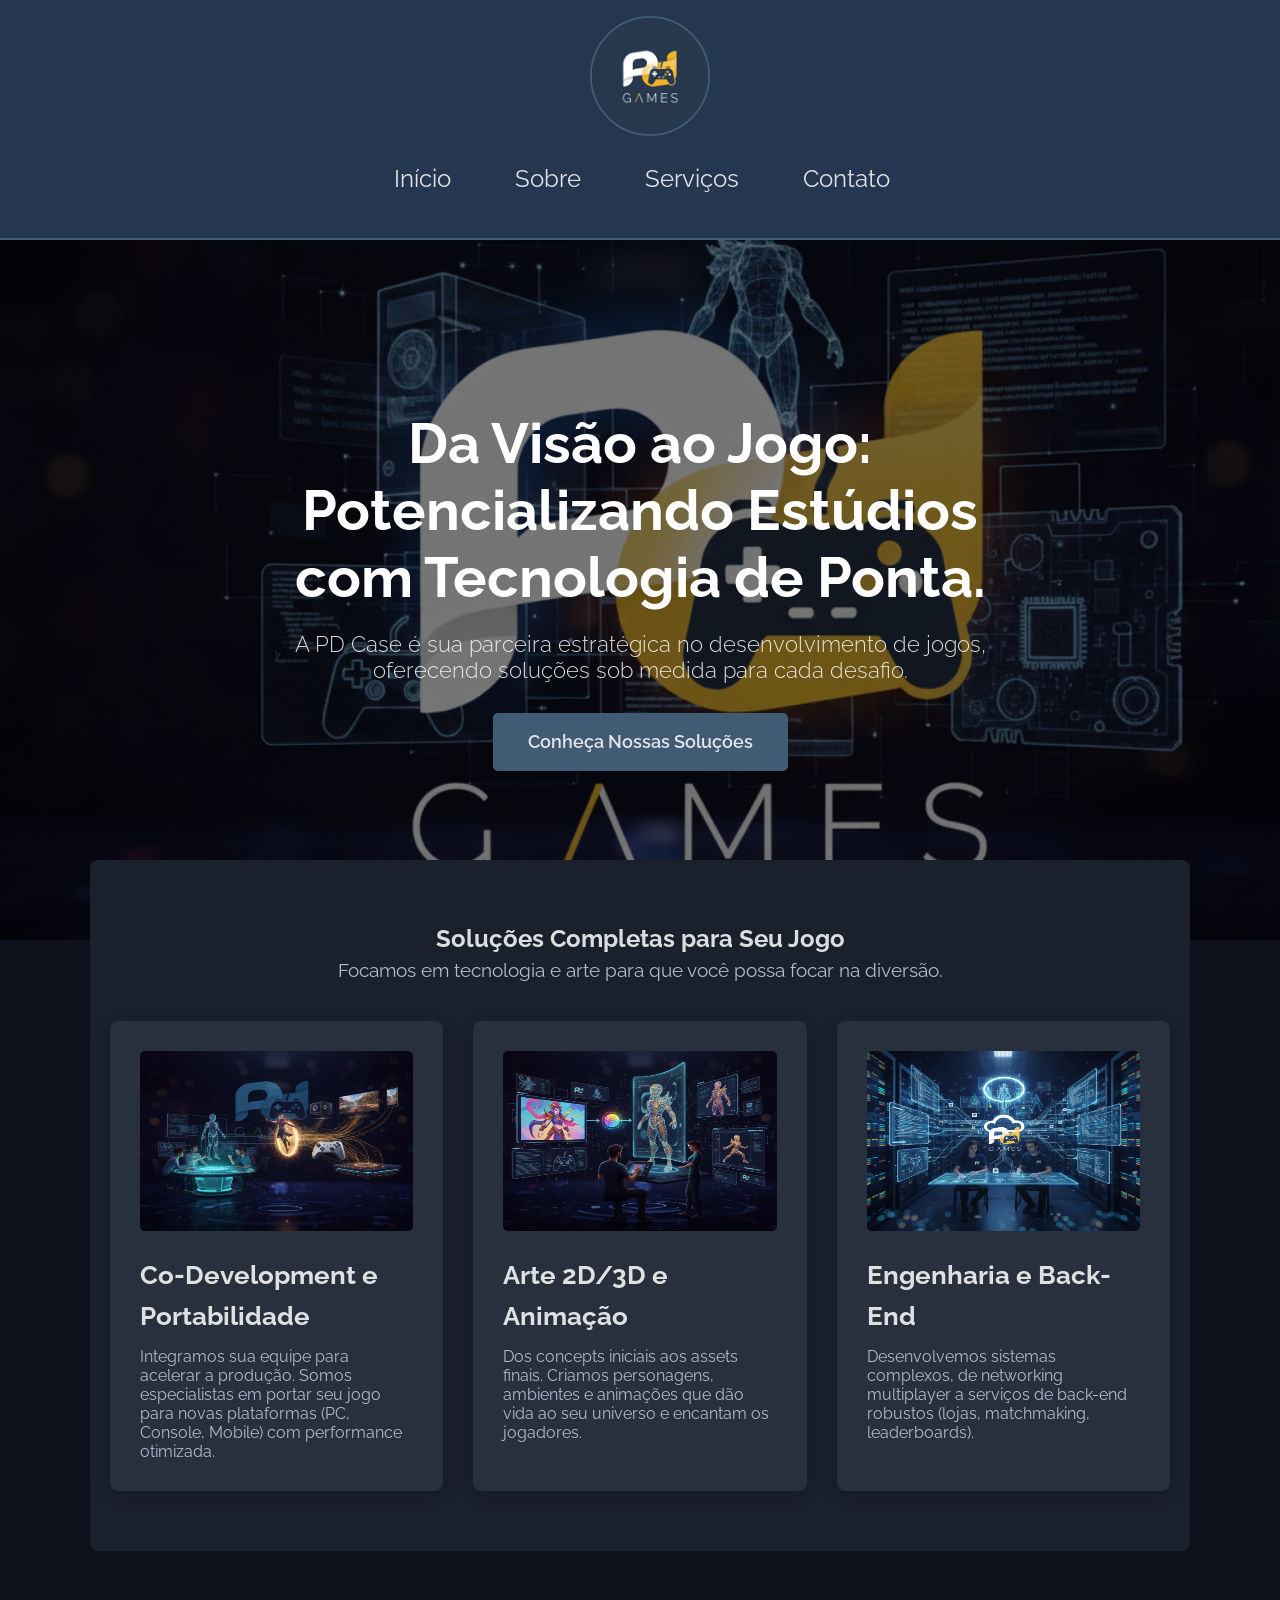
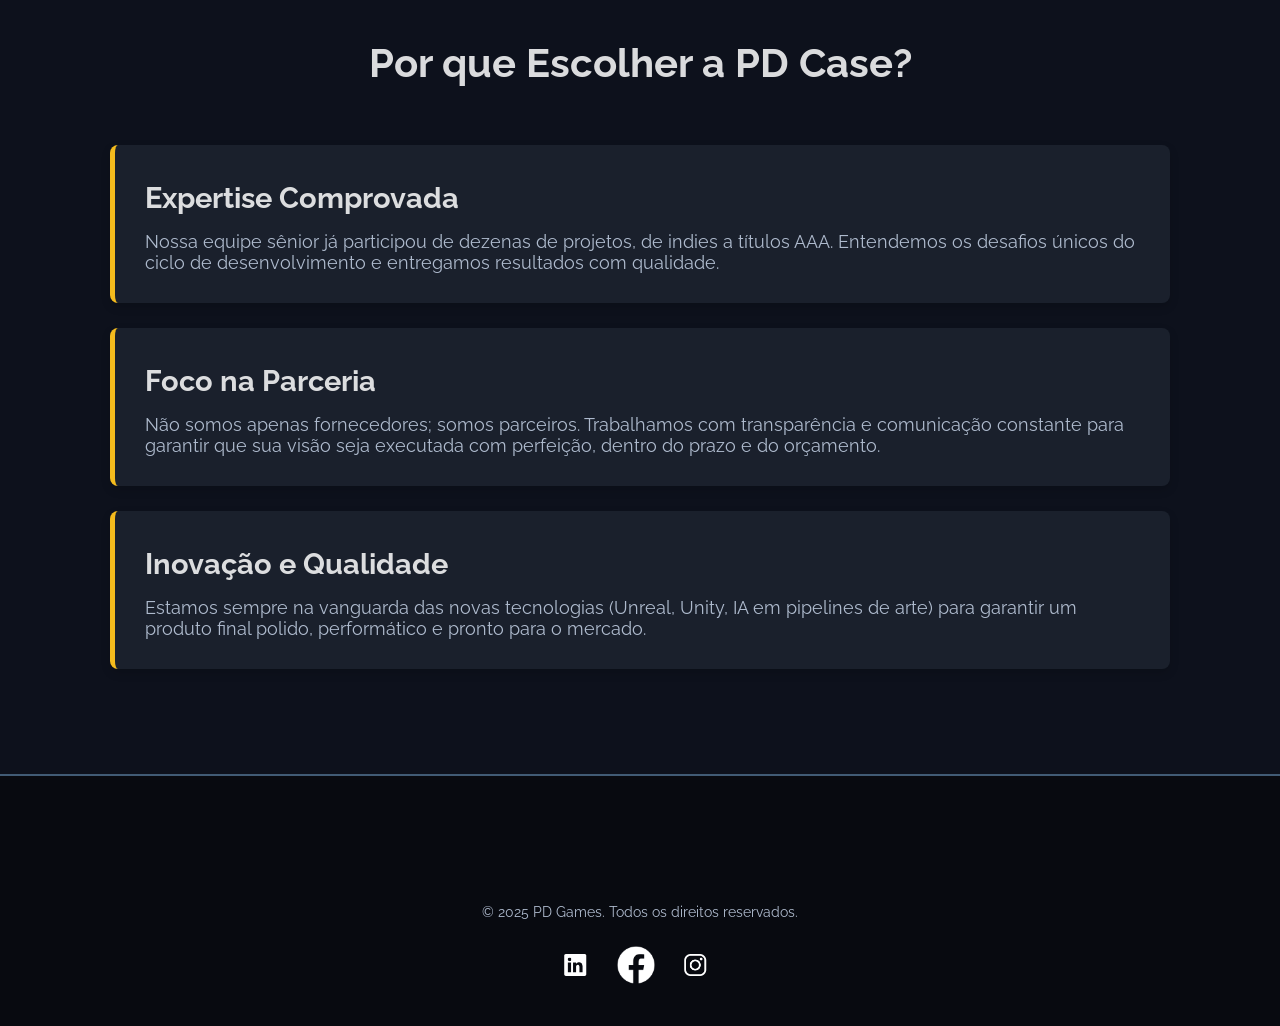
<file: index.html>
<!DOCTYPE html>
<html lang="pt-br">
<head>
  <meta charset="UTF-8">
  <meta name="viewport" content="width=device-width, initial-scale=1.0">
  
  <link rel="shortcut icon" type="image/x-icon" href="./images/logo/logo-pd-games.png">

  <link rel="preconnect" href="https://fonts.googleapis.com">
  <link rel="preconnect" href="https://fonts.gstatic.com" crossorigin>
  <link href="https://fonts.googleapis.com/css2?family=Raleway:ital,wght@0,100..900;1,100..900&display=swap" rel="stylesheet">
  
  <link rel="stylesheet" href="./CSS/style.css">
  <title>PD Games</title>
</head>
<body>

  <!-- Cabeçalho com logotipo (pode ser um texto) e menu de navegação.: -->

  <header class="header-container">

    <img class="logo" src="./images/logo/logo-pd-games.png" alt="logotipo PD Games">

    <nav>
      <ul>
        <li><a href="./index.html">Início</a></li>
        <li><a href="./sobre.html">Sobre</a></li>
        <li><a href="./servicos.html">Serviços</a></li>
        <li><a href="./contato.html">Contato</a></li>
      </ul>
    </nav>
  </header>

  <!-- Uma área de destaque na página inicial (por exemplo: uma apresentação, um banner, ou uma frase de impacto). --> 
  <main>
   <section class="hero-banner">
      <div class="container">
        <h1>Da Visão ao Jogo: Potencializando Estúdios com Tecnologia de Ponta.</h1>
        <p>A PD Case é sua parceira estratégica no desenvolvimento de jogos, oferecendo soluções sob medida para cada desafio.</p>
        <a href="./servicos.html" class="cta-button">Conheça Nossas Soluções</a>
      </div>
    </section>

    <section class="servicos-overview container">
      
      <h2>Soluções Completas para Seu Jogo</h2>
      <p class="secao-subtitulo">Focamos em tecnologia e arte para que você possa focar na diversão.</p>

      <div class="servicos-grid">
        <article>
          <img src="./images/main/co-development.png" alt="Ilustração de Co-Development e Portabilidade">
          <h2>Co-Development e Portabilidade</h2>
          <p>Integramos sua equipe para acelerar a produção. Somos especialistas em portar seu jogo para novas plataformas (PC, Console, Mobile) com performance otimizada.</p>
        </article>

        <article>
          <img src="./images/main/arte-2d-3d.png" alt="Ilustração de Arte 2D e 3D">
          <h2>Arte 2D/3D e Animação</h2>
          <p>Dos concepts iniciais aos assets finais. Criamos personagens, ambientes e animações que dão vida ao seu universo e encantam os jogadores.</p>
        </article>

        <article>
          <img src="./images/main/engenharia-backend.png" alt="Ilustração de Engenharia de Software e Back-end">
          <h2>Engenharia e Back-End</h2>
          <p>Desenvolvemos sistemas complexos, de networking multiplayer a serviços de back-end robustos (lojas, matchmaking, leaderboards).</p>
        </article>
      </div>

    </section>

    <section class="diferenciais">
      <div class="container">
        <h2>Por que Escolher a PD Case?</h2>
        
        <article class="diferencial-item">
          <h4>Expertise Comprovada</h4>
          <p>Nossa equipe sênior já participou de dezenas de projetos, de indies a títulos AAA. Entendemos os desafios únicos do ciclo de desenvolvimento e entregamos resultados com qualidade.</p>
        </article>
        
        <article class="diferencial-item">
          <h4>Foco na Parceria</h4>
          <p>Não somos apenas fornecedores; somos parceiros. Trabalhamos com transparência e comunicação constante para garantir que sua visão seja executada com perfeição, dentro do prazo e do orçamento.</p>
        </article>

        <article class="diferencial-item">
          <h4>Inovação e Qualidade</h4>
          <p>Estamos sempre na vanguarda das novas tecnologias (Unreal, Unity, IA em pipelines de arte) para garantir um produto final polido, performático e pronto para o mercado.</p>
        </article>
      </div>
    </section>
  </main>

  <footer>
    <a class="footer-logo" href="index.html"></a>
    <p>&copy; 2025 PD Games. Todos os direitos reservados.</p>

    <div id="social-links">

      <a href="https://www.linkedin.com/company/pd-games" target="_blank">
        <img src="./images/icons/linkedin.png">
      </a>
      
      <a href="https://www.facebook.com/pdcaseinformatica/" target="_blank">
        <img src="./images/icons/facebook.png">
      </a>

      <a href="https://www.instagram.com/pd_games" target="_blank">
        <img src="./images/icons/instagram.png">
      </a>
    </div>
    
  </footer>
  

</body>
</html>
</file>
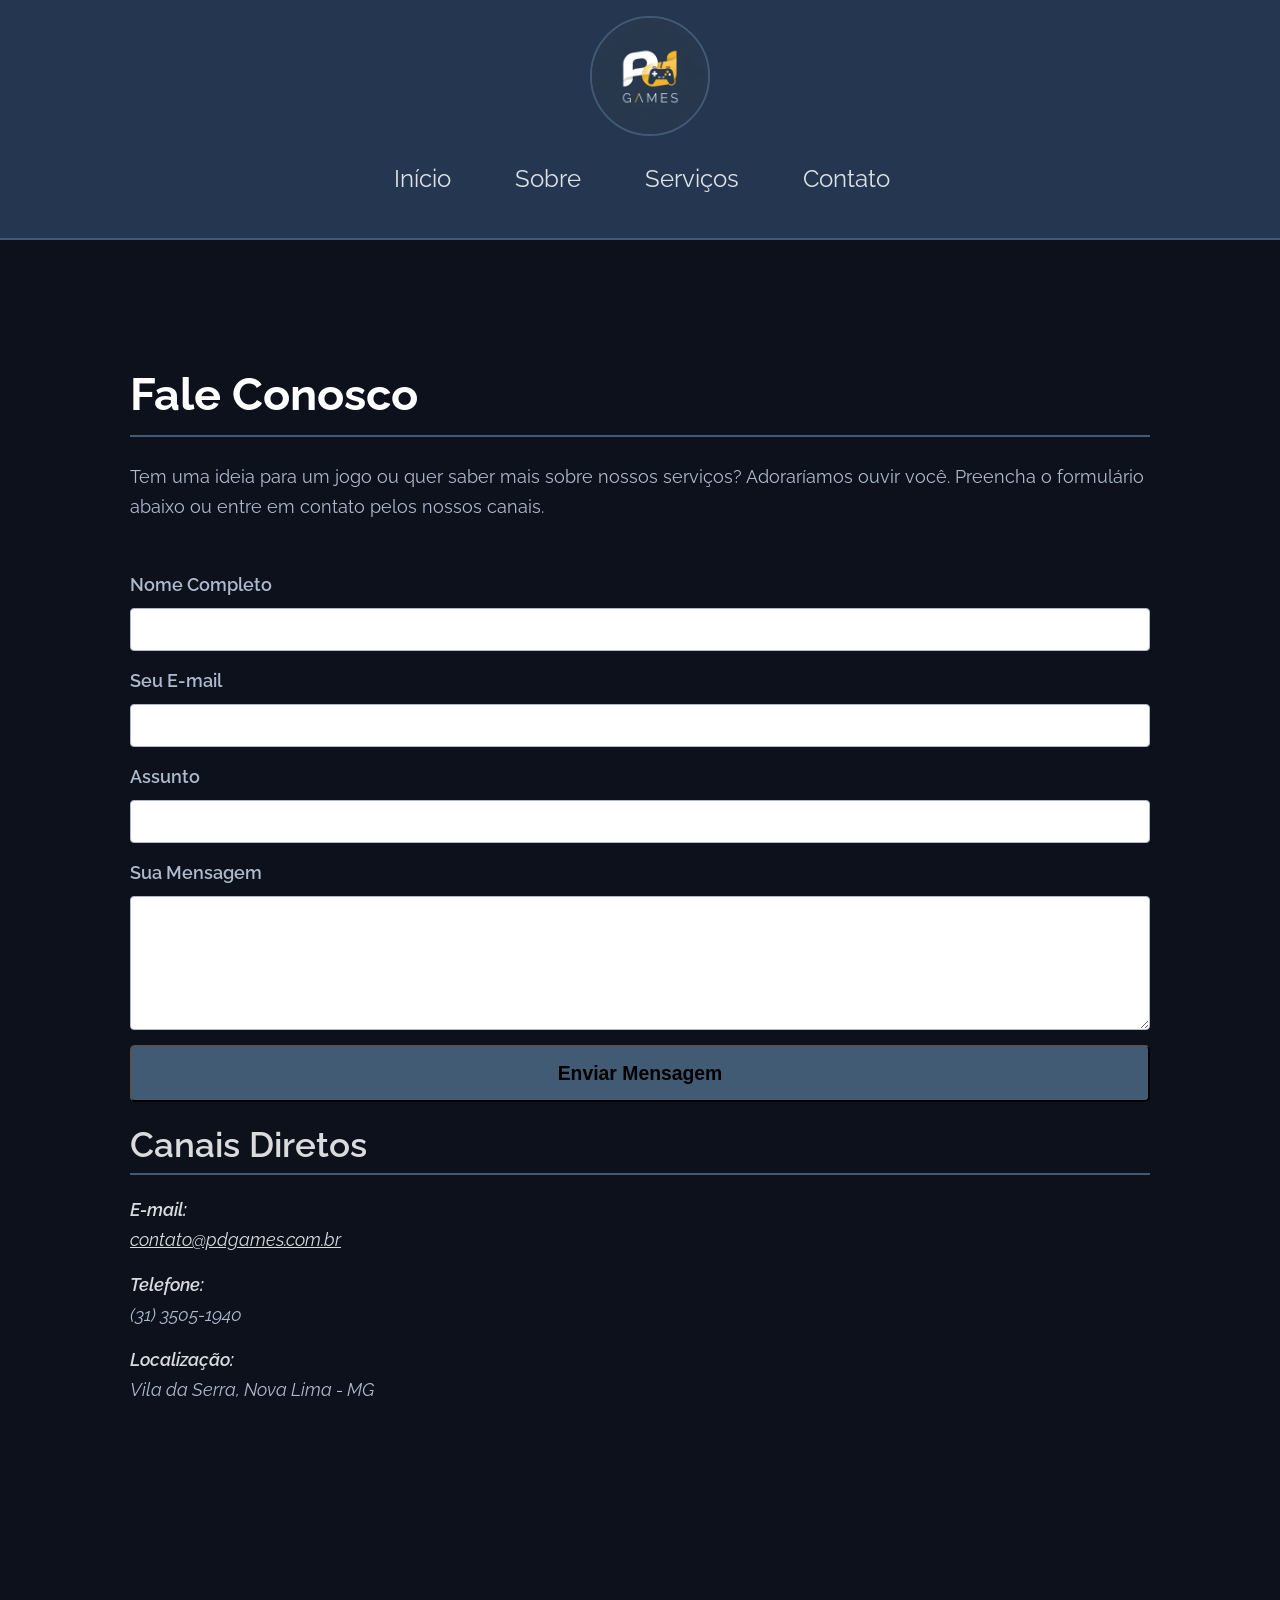
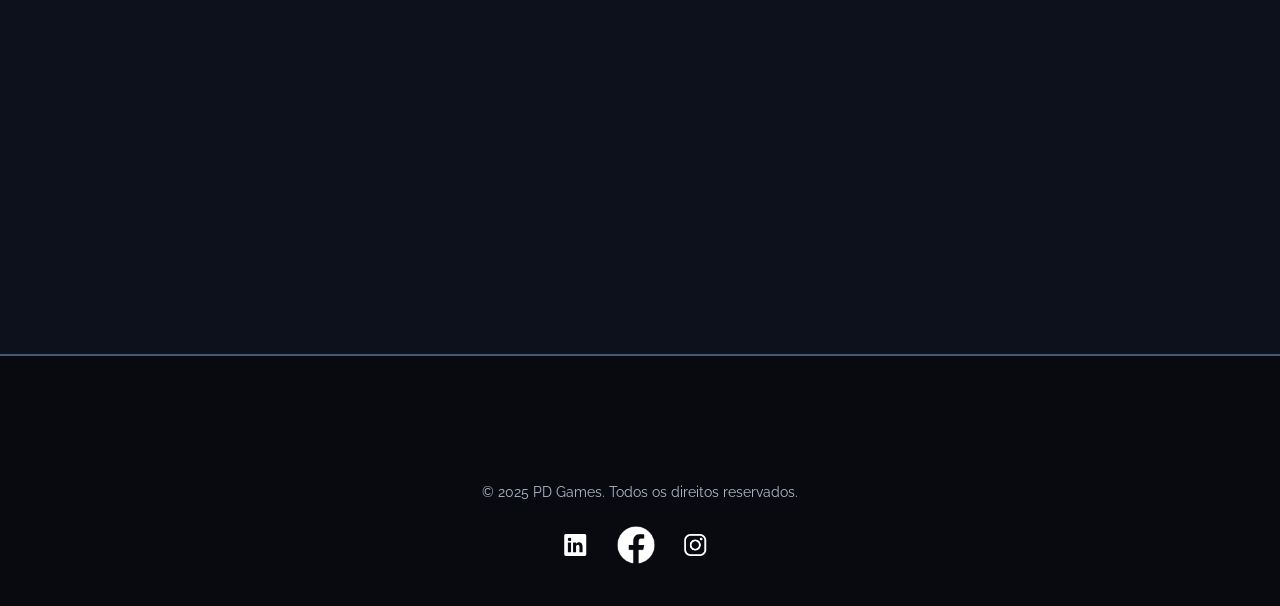
<file: contato.html>
<!DOCTYPE html>
<html lang="pt-br">
<head>
  <meta charset="UTF-8">
  <meta name="viewport" content="width=device-width, initial-scale=1.0">
  
  <link rel="shortcut icon" type="image/x-icon" href="./images/logo/logo-pd-games.png">

  <link rel="preconnect" href="https://fonts.googleapis.com">
  <link rel="preconnect" href="https://fonts.gstatic.com" crossorigin>
  <link href="https://fonts.googleapis.com/css2?family=Raleway:ital,wght@0,100..900;1,100..900&display=swap" rel="stylesheet">
  
  <link rel="stylesheet" href="./CSS/style.css">
  <title>PD Games</title>
</head>
<body>

    <header class="header-container">

    <img class="logo" src="./images/logo/logo-pd-games.png" alt="logotipo PD Games">

    <nav>
      <ul>
        <li><a href="./index.html">Início</a></li>
        <li><a href="./sobre.html">Sobre</a></li>
        <li><a href="./servicos.html">Serviços</a></li>
        <li><a href="./contato.html">Contato</a></li>
      </ul>
    </nav>
  </header>


    <main class="container page-content">
        
        <section class="contato-header">
            <h1>Fale Conosco</h1>
            <p>Tem uma ideia para um jogo ou quer saber mais sobre nossos serviços? Adoraríamos ouvir você. Preencha o formulário abaixo ou entre em contato pelos nossos canais.</p>
        </section>

        <section class="contato-wrapper">
            
            <form action="#" method="POST" class="contact-form">
                
                <p class="form-group">
                    <label for="nome">Nome Completo</label>
                    <input type="text" id="nome" name="nome" required>
                </p>

                <p class="form-group">
                    <label for="email">Seu E-mail</label>
                    <input type="email" id="email" name="email" required>
                </p>

                <p class="form-group">
                    <label for="assunto">Assunto</label>
                    <input type="text" id="assunto" name="assunto" required>
                </p>

                <p class="form-group">
                    <label for="mensagem">Sua Mensagem</label>
                    <textarea id="mensagem" name="mensagem" rows="7" required></textarea>
                </p>

                <p class="form-group">
                    <button type="submit" class="cta-button">Enviar Mensagem</button>
                </p>

            </form>

            <address class="info-contato">
              <h2>Canais Diretos</h2>
                  <p><strong>E-mail:</strong><br> <a href="mailto:contato@pdgames.com.br">contato@pdgames.com.br</a></p>
                  <p><strong>Telefone:</strong><br> (31) 3505-1940</p>
                  <p><strong>Localização:</strong><br> Vila da Serra, Nova Lima - MG</p>

                </address>
                <iframe src="https://www.google.com/maps/embed?pb=!1m18!1m12!1m3!1d4443.029288595939!2d-43.9424272!3d-19.9782099!2m3!1f0!2f0!3f0!3m2!1i1024!2i768!4f13.1!3m3!1m2!1s0xa697ff7aba62c9%3A0x26a43f520c774e7!2sPD%20Case%20Inform%C3%A1tica!5e1!3m2!1spt-BR!2sbr!4v1762432804710!5m2!1spt-BR!2sbr" width="600" height="450" style="border:0;" allowfullscreen="" loading="lazy" referrerpolicy="no-referrer-when-downgrade"></iframe>

        </section>

    </main>


    <footer>
    <a class="footer-logo" href="index.html"></a>
    <p>&copy; 2025 PD Games. Todos os direitos reservados.</p>

    <div id="social-links">

      <a href="https://www.linkedin.com/company/pd-games" target="_blank">
        <img src="./images/icons/linkedin.png">
      </a>
      
      <a href="https://www.facebook.com/pdcaseinformatica/" target="_blank">
        <img src="./images/icons/facebook.png">
      </a>

      <a href="https://www.instagram.com/pd_games" target="_blank">
        <img src="./images/icons/instagram.png">
      </a>
    </div>
    
  </footer>
  
</body>
</html>
</file>
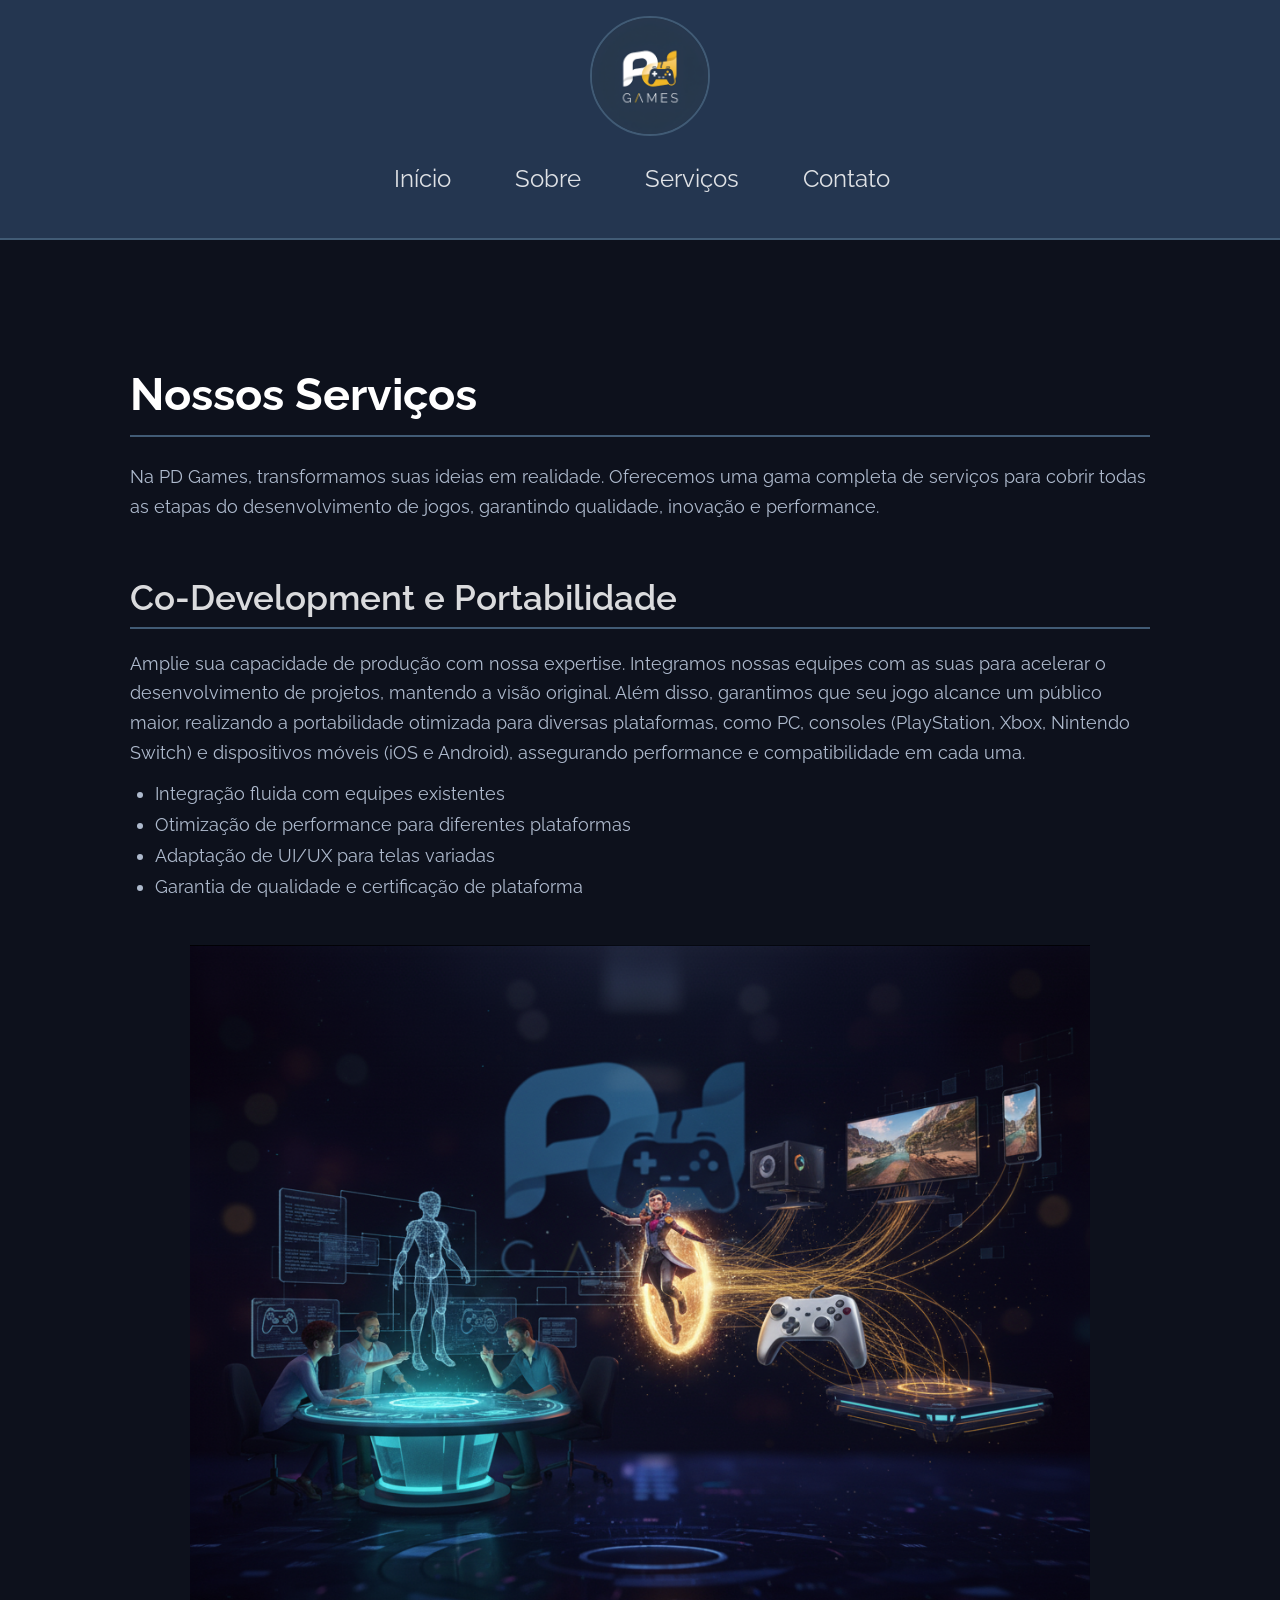
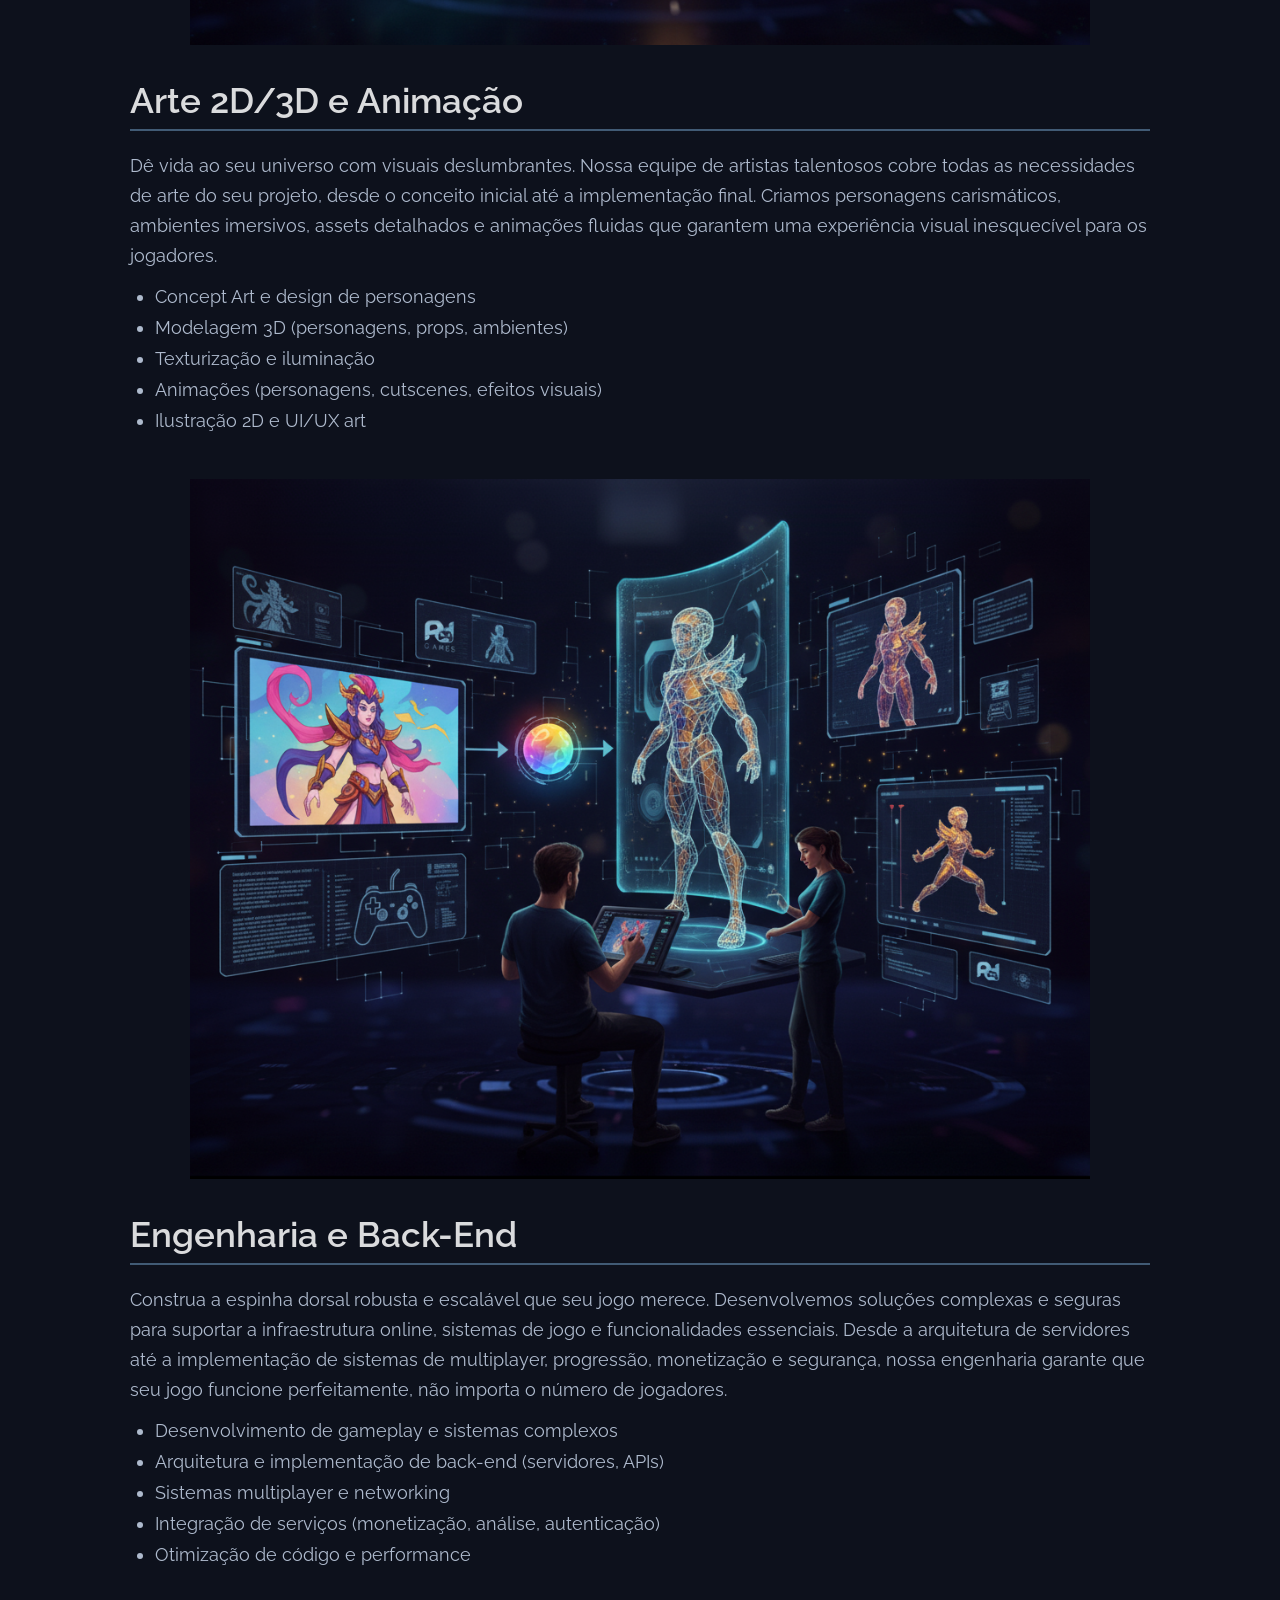
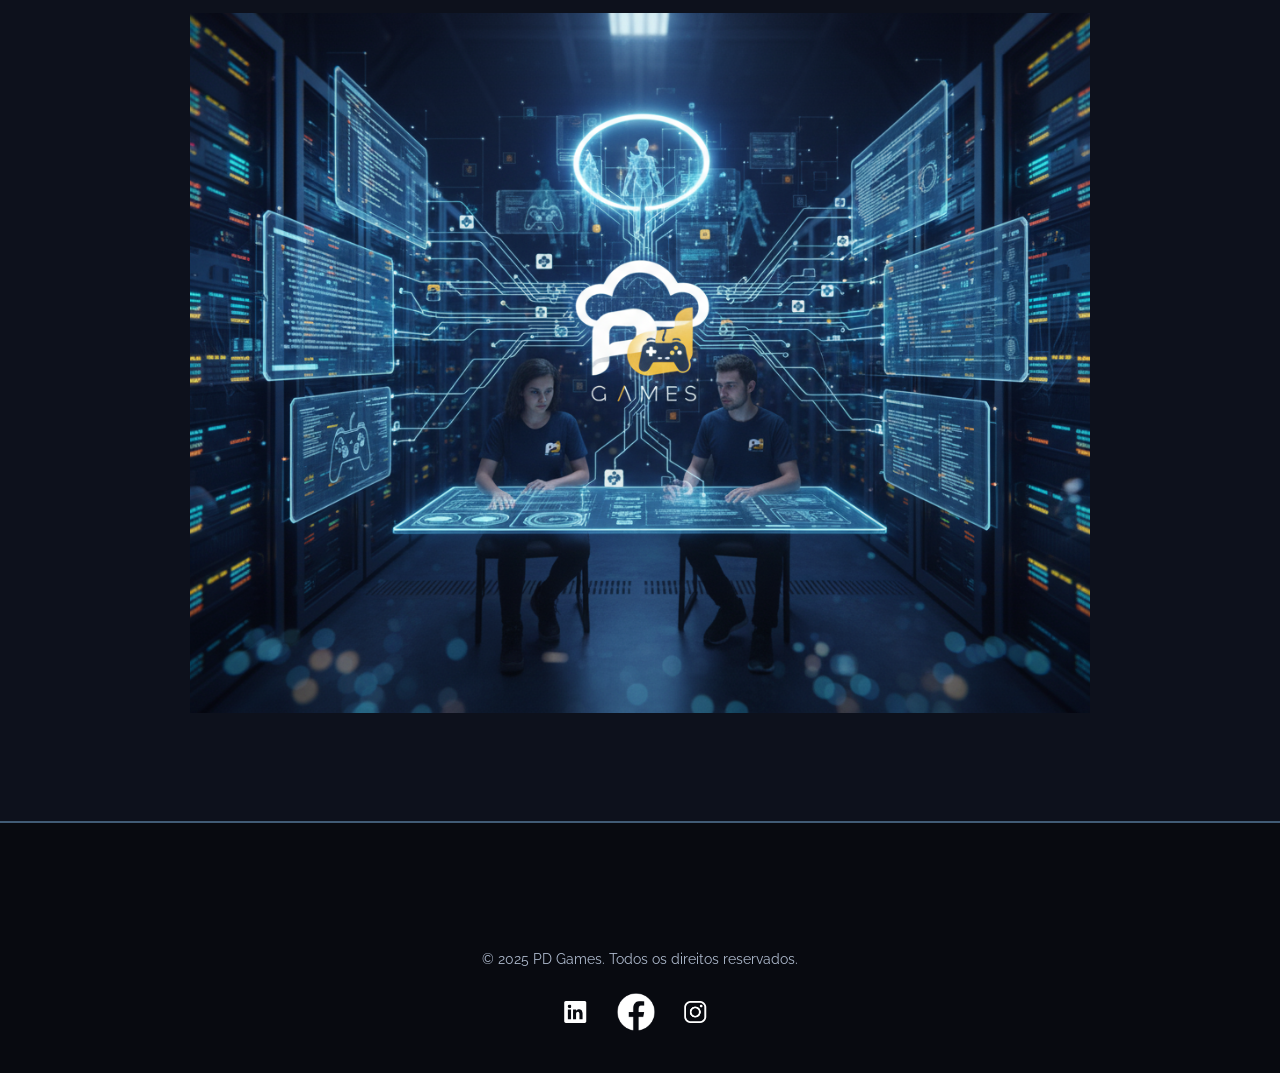
<file: servicos.html>
<!DOCTYPE html>
<html lang="pt-br">
<head>
  <meta charset="UTF-8">
  <meta name="viewport" content="width=device-width, initial-scale=1.0">
  
  <link rel="shortcut icon" type="image/x-icon" href="./images/logo/logo-pd-games.png">

  <link rel="preconnect" href="https://fonts.googleapis.com">
  <link rel="preconnect" href="https://fonts.gstatic.com" crossorigin>
  <link href="https://fonts.googleapis.com/css2?family=Raleway:ital,wght@0,100..900;1,100..900&display=swap" rel="stylesheet">
  
  <link rel="stylesheet" href="./CSS/style.css">
  <title>PD Games</title>
</head>
<body>

    <header class="header-container">

    <img class="logo" src="./images/logo/logo-pd-games.png" alt="logotipo PD Games">

    <nav>
      <ul>
        <li><a href="./index.html">Início</a></li>
        <li><a href="./sobre.html">Sobre</a></li>
        <li><a href="./servicos.html">Serviços</a></li>
        <li><a href="./contato.html">Contato</a></li>
      </ul>
    </nav>
  </header>


  <main class="container page-content">
        
        <section class="servicos-header">
            <h1>Nossos Serviços</h1>
            <p>Na PD Games, transformamos suas ideias em realidade. Oferecemos uma gama completa de serviços para cobrir todas as etapas do desenvolvimento de jogos, garantindo qualidade, inovação e performance.</p>
        </section>

        <section class="servicos-detalhados">
            
            <article class="servico-item">
              <div class="servico-info">
                <h2>Co-Development e Portabilidade</h2>
                <p>Amplie sua capacidade de produção com nossa expertise. Integramos nossas equipes com as suas para acelerar o desenvolvimento de projetos, mantendo a visão original. Além disso, garantimos que seu jogo alcance um público maior, realizando a portabilidade otimizada para diversas plataformas, como PC, consoles (PlayStation, Xbox, Nintendo Switch) e dispositivos móveis (iOS e Android), assegurando performance e compatibilidade em cada uma.</p>
                <ul>
                  <li>Integração fluida com equipes existentes</li>
                  <li>Otimização de performance para diferentes plataformas</li>
                  <li>Adaptação de UI/UX para telas variadas</li>
                  <li>Garantia de qualidade e certificação de plataforma</li>
                </ul>
              </div>
              <img src="./images/main/co-development.png" alt="Co-Development e Portabilidade">
            </article>

            <article class="servico-item">
              <div class="servico-info">
                <h2>Arte 2D/3D e Animação</h2>
                <p>Dê vida ao seu universo com visuais deslumbrantes. Nossa equipe de artistas talentosos cobre todas as necessidades de arte do seu projeto, desde o conceito inicial até a implementação final. Criamos personagens carismáticos, ambientes imersivos, assets detalhados e animações fluidas que garantem uma experiência visual inesquecível para os jogadores.</p>
                <ul>
                        <li>Concept Art e design de personagens</li>
                        <li>Modelagem 3D (personagens, props, ambientes)</li>
                        <li>Texturização e iluminação</li>
                        <li>Animações (personagens, cutscenes, efeitos visuais)</li>
                        <li>Ilustração 2D e UI/UX art</li>
                      </ul>
                    </div>
                    <img src="./images/main/arte-2d-3d.png" alt="Arte 2D/3D e Animação">
            </article>

            <article class="servico-item">
              <div class="servico-info">
                <h2>Engenharia e Back-End</h2>
                <p>Construa a espinha dorsal robusta e escalável que seu jogo merece. Desenvolvemos soluções complexas e seguras para suportar a infraestrutura online, sistemas de jogo e funcionalidades essenciais. Desde a arquitetura de servidores até a implementação de sistemas de multiplayer, progressão, monetização e segurança, nossa engenharia garante que seu jogo funcione perfeitamente, não importa o número de jogadores.</p>
                <ul>
                  <li>Desenvolvimento de gameplay e sistemas complexos</li>
                  <li>Arquitetura e implementação de back-end (servidores, APIs)</li>
                  <li>Sistemas multiplayer e networking</li>
                  <li>Integração de serviços (monetização, análise, autenticação)</li>
                  <li>Otimização de código e performance</li>
                </ul>
              </div>
              <img src="./images/main/engenharia-backend.png" alt="Engenharia e Back-End">
            </article>

        </section>

    </main>


      </div>
  </main>






















    <footer>
    <a class="footer-logo" href="index.html"></a>
    <p>&copy; 2025 PD Games. Todos os direitos reservados.</p>

    <div id="social-links">

      <a href="https://www.linkedin.com/company/pd-games" target="_blank">
        <img src="./images/icons/linkedin.png">
      </a>
      
      <a href="https://www.facebook.com/pdcaseinformatica/" target="_blank">
        <img src="./images/icons/facebook.png">
      </a>

      <a href="https://www.instagram.com/pd_games" target="_blank">
        <img src="./images/icons/instagram.png">
      </a>
    </div>
    
  </footer>
  
</body>
</html>
</file>
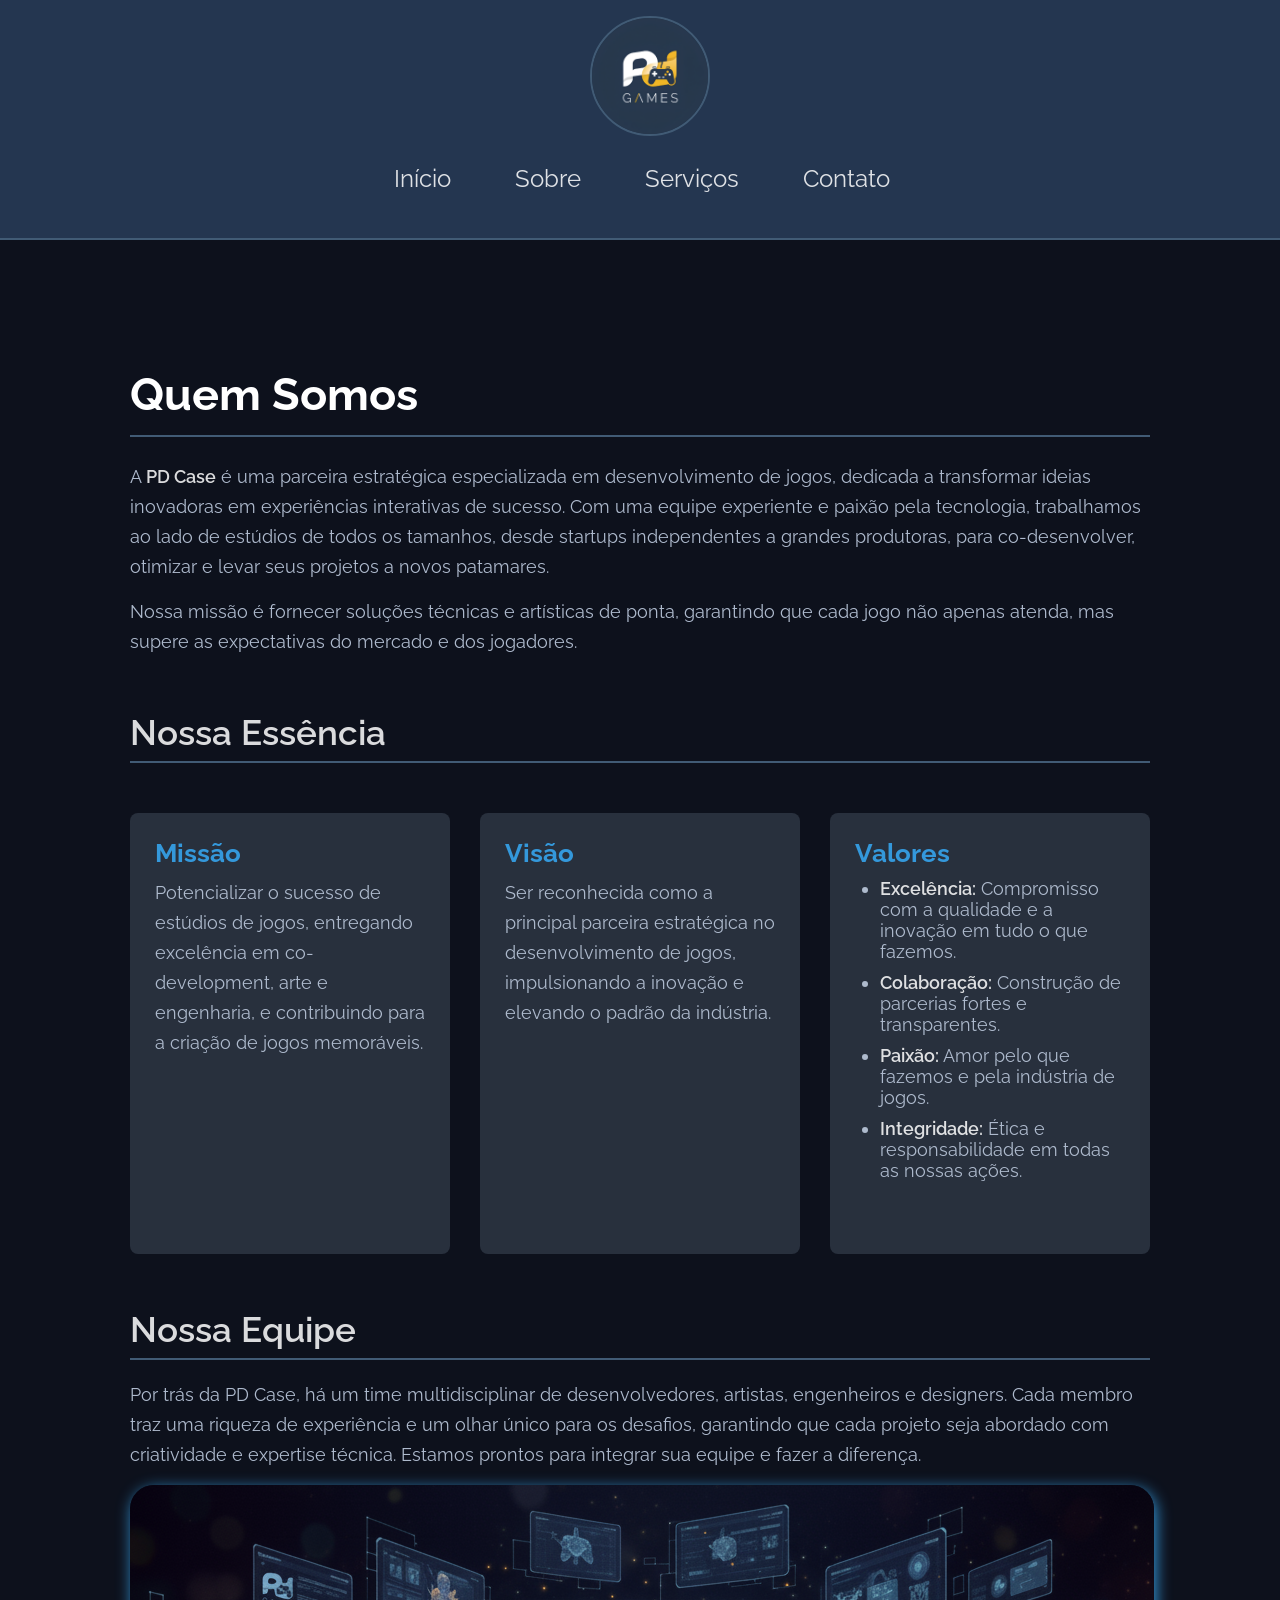
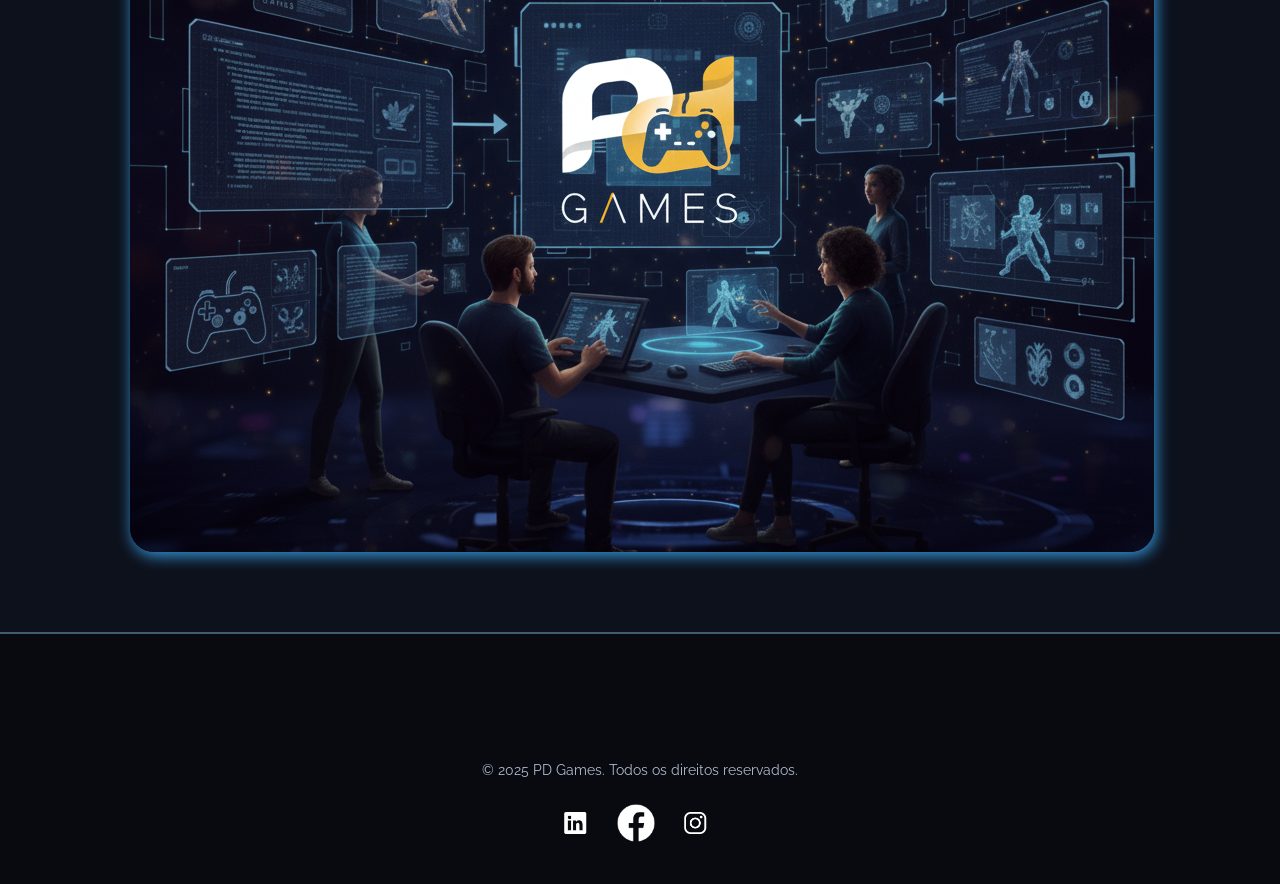
<file: sobre.html>
<!DOCTYPE html>
<html lang="pt-br">
<head>
  <meta charset="UTF-8">
  <meta name="viewport" content="width=device-width, initial-scale=1.0">

  <link rel="preconnect" href="https://fonts.googleapis.com">
  <link rel="preconnect" href="https://fonts.gstatic.com" crossorigin>
  <link href="https://fonts.googleapis.com/css2?family=Raleway:ital,wght@0,100..900;1,100..900&display=swap" rel="stylesheet">
  
  <link rel="stylesheet" href="./CSS/style.css">
  <title>Sobre | PD Games</title>
</head>
<body>

  <header class="header-container">

    <img class="logo" src="./images/logo/logo-pd-games.png" alt="logotipo PD Games">

    <nav>
      <ul>
        <li><a href="./index.html">Início</a></li>
        <li><a href="./sobre.html">Sobre</a></li>
        <li><a href="./servicos.html">Serviços</a></li>
        <li><a href="./contato.html">Contato</a></li>
      </ul>
    </nav>
  </header>

  <main class="container page-content">
        
        <section class="quem-somos">
            <h1>Quem Somos</h1>
            <p>A <strong>PD Case</strong> é uma parceira estratégica especializada em desenvolvimento de jogos, dedicada a transformar ideias inovadoras em experiências interativas de sucesso. Com uma equipe experiente e paixão pela tecnologia, trabalhamos ao lado de estúdios de todos os tamanhos, desde startups independentes a grandes produtoras, para co-desenvolver, otimizar e levar seus projetos a novos patamares.</p>
            <p>Nossa missão é fornecer soluções técnicas e artísticas de ponta, garantindo que cada jogo não apenas atenda, mas supere as expectativas do mercado e dos jogadores.</p>
        </section>

        <section class="valores">
            <h2>Nossa Essência</h2>
            <article>
                <h3>Missão</h3>
                <p>Potencializar o sucesso de estúdios de jogos, entregando excelência em co-development, arte e engenharia, e contribuindo para a criação de jogos memoráveis.</p>
            </article>
            <article>
                <h3>Visão</h3>
                <p>Ser reconhecida como a principal parceira estratégica no desenvolvimento de jogos, impulsionando a inovação e elevando o padrão da indústria.</p>
            </article>
            <article>
                <h3>Valores</h3>
                <ul>
                    <li><strong>Excelência:</strong> Compromisso com a qualidade e a inovação em tudo o que fazemos.</li>
                    <li><strong>Colaboração:</strong> Construção de parcerias fortes e transparentes.</li>
                    <li><strong>Paixão:</strong> Amor pelo que fazemos e pela indústria de jogos.</li>
                    <li><strong>Integridade:</strong> Ética e responsabilidade em todas as nossas ações.</li>
                </ul>
            </article>
        </section>

        <section class="equipe">
            <h2>Nossa Equipe</h2>
            <p>Por trás da PD Case, há um time multidisciplinar de desenvolvedores, artistas, engenheiros e designers. Cada membro traz uma riqueza de experiência e um olhar único para os desafios, garantindo que cada projeto seja abordado com criatividade e expertise técnica. Estamos prontos para integrar sua equipe e fazer a diferença.</p>
            <img src="./images/main/equipe-pd-games.png" alt="Ilustração da equipe da PD Case trabalhando em projetos de jogos">
        </section>

    </main>
  
    <footer>
    <a class="footer-logo" href="index.html"></a>
    <p>&copy; 2025 PD Games. Todos os direitos reservados.</p>

    <div id="social-links">

      <a href="https://www.linkedin.com/company/pd-games" target="_blank">
        <img src="./images/icons/linkedin.png">
      </a>
      
      <a href="https://www.facebook.com/pdcaseinformatica/" target="_blank">
        <img src="./images/icons/facebook.png">
      </a>

      <a href="https://www.instagram.com/pd_games" target="_blank">
        <img src="./images/icons/instagram.png">
      </a>
    </div>
    
  </footer>
  
  
 


</body>
</html>
</file>
<file: CSS/style.css>
* {
  margin: 0;
  padding: 0;
  box-sizing: border-box;
}

:root {
  --cor-primaria: #243650;
  --cor-secundaria: #f4bb1d;
  --cor-terciaria: #415b75;
  --cor-primaria-bg: #0d111c;
  --cor-secundaria-bg:#1a202c;
  --cor-primaria-fonte: rgba(255,255,255,.85);
  --cor-secundaria-fonte: #aebacd;
  --cor-links: #3498db;
  --white-color: #FFFFFF;
  --cor-article-bg: #28303d;
}

body {
  background-color: var(--cor-primaria-bg);

  font-family: "Raleway", sans-serif;
  font-optical-sizing: auto;
  font-style: normal;

  min-height: 100vh; 

  display: flex;
  flex-direction: column;

  overflow-x: hidden;

}

h1 {
  color: var(--white-color);
}

h3 {
  color: var(--cor-links);
}

h2, h4, a{
  color: var(--cor-primaria-fonte);
  line-height: 1.6;
}

p, figcaption{
  color: var(--cor-secundaria-fonte);
}

article {
  background-color: var(--cor-article-bg);
}


html {
  scroll-behavior: smooth
}





/* ---- Iníco - Cabeçalho ---- */
  .container {
      max-width: 1100px;
      margin: 0 auto;
      padding: 0 20px;
  }

  .header-container {
   background-color: var(--cor-primaria);
    
    padding: 16px 0;

    display: flex;
    justify-content: space-between;
    flex-direction: column;
    align-items: center;
    border-bottom: 2px solid var(--cor-terciaria);
  }


  .header-container .logo {
    height: 120px;
    width: auto;

    margin-left: 20px;
    border: 2px solid var(--cor-terciaria);
    border-radius: 50%;
    object-fit: cover;
  }


  .header-container nav ul {
    display: flex;
    flex-direction: row;
    
    margin: 24px;
    
    gap: 16px;

    margin-right: 20px;
  }

  .header-container nav ul li {
    list-style: none;
  }

  .header-container nav a {
  
    font-size: 24px;
    font-weight: 400;
    
    padding: 11px 24px;
    position: relative;

    text-decoration: none;

  }

  .header-container nav ul li a::after {
    content: '';
    position: absolute;
    width: 0;
    height: 1px;
    bottom: 0;
    left: 0;
    background-color: var(--cor-secundaria); 
    transition: width 0.3s ease-out; 
  }

  .header-container nav ul li a:hover::after {
    width: 100%;  
  }

/*Fim - Cabeçalho */

/* Iníco - Conteúdo Principal */

.hero-banner {
  background-image: url('../images/logo/banner-pd-games.png');
  background-size: cover; 
  background-position: center; 
  background-repeat: no-repeat;
  text-align: center;
  padding: 150px 20px; 
  display: flex; 
  align-items: center;
  justify-content: center;
  min-height: 700px; 
  position: relative;
}

.hero-banner::before {
    content: '';
    position: absolute;
    top: 0;
    left: 0;
    width: 100%;
    height: 100%;
    background-color: rgba(0, 0, 0, 0.3); 
}


.hero-banner .container {
    max-width: 800px; 
    z-index: 2;
}

.hero-banner h1 {
  font-size: 3.5em; 
  margin-bottom: 20px;
  font-weight: 700;
  line-height: 1.2;

}

.hero-banner p {
  font-size: 1.4em;
  margin-bottom: 30px;
  font-weight: 300;
  color: var(--cor-primaria-fonte);
}

.cta-button {
  display: inline-block; 
  background-color: var(--cor-terciaria); 
  padding: 15px 35px;
  border-radius: 5px;
  font-size: 1.1em;
  font-weight: 600;

  text-decoration: none;
}

.cta-button:hover {
  background-color: var(--cor-secundaria);
}

.servicos-overview {
  padding: 60px 20px;
  text-align: center;
  background-color: #1a202c; 
  border-radius: 8px;
  margin-top: -80px; 
  position: relative; 
  z-index: 5; 
}

.servicos-overview h1 {
  font-size: 2.5em;
  margin-bottom: 15px;
}

.servicos-overview .secao-subtitulo {
    font-size: 1.2em;
    color: #aebacd;
    margin-bottom: 40px;
    max-width: 700px;
    margin-left: auto;
    margin-right: auto;
}

.servicos-grid {
    display: grid;
    grid-template-columns: repeat(auto-fit, minmax(300px, 1fr)); 
    gap: 30px; 
    margin-top: 40px;
}

.servicos-grid article { 
    padding: 30px;
    border-radius: 8px;
    box-shadow: 0 4px 15px rgba(0, 0, 0, 0.2);
    transition: transform 0.3s ease, box-shadow 0.3s ease;
    text-align: left; 
}

.servicos-grid article:hover {
  transform: translateY(-10px);
  box-shadow: var(--cor-secundaria-fonte) 0px 4px 15px;
  transition: transform 0.5s ease;
}

.servicos-grid article img {
  height: 180px; 
  
  margin-bottom: 20px;
  border-radius: 5px;
  width: 100%; 
}

.servicos-grid article h2 {
  font-size: 1.6em;
  
  margin-bottom: 10px;
}


.diferenciais {
  padding: 80px 0;
  background-color: #0d111c; 
  text-align: center;
}

.diferenciais h2 {
  font-size: 2.5em;
  margin-bottom: 50px;
}

.diferencial-item {
  background-color: #1a202c;
  border-left: 5px solid var(--cor-secundaria); 
  padding: 30px;
  margin-bottom: 25px;
  border-radius: 8px;
  text-align: left;
  box-shadow: 0 4px 10px rgba(0, 0, 0, 0.15);

  transition: transform 0.3s ease, box-shadow 0.3s ease;
}

.diferencial-item h4 {
  font-size: 1.8em;
  
  margin-bottom: 10px;
}

.diferencial-item p {
  font-size: 1.1em;
  color: #aebacd;
}

/* Fim - Conteúdo Principal */

/* Início - footer */

  footer {
    background-color: #080a10; 
    color: var(--cor-fonte);

    display: flex;
    flex-direction: column;
    align-items: center;

    padding: 40px 20px;
    text-align: center;

    border-top: 2px solid var(--cor-terciaria); 
  }

  .footer-logo {
    width: 72px;
    height: 72px;
    background: url(https://www.pdcase.com/img/logo-pdcase.svg) no-repeat;
    display: block;
    background-position: 0 bottom;
    filter: invert(1);
  }

  footer p {
    margin-top: 16px;
    font-size: 14px;
  }
  
  
  footer #social-links {
    display: flex;
    flex-direction: row;
    align-items: center;
    justify-content: center;
    gap: 10px;

  }
  
  footer img {
    height: 42px; 
    width: auto;
    display: inline-block; 
    vertical-align: middle; 
    margin-right: 8px;

    margin-top: 24px;
  }


  footer a {
    color: var(--cor-links);
    transition: color 0.3s ease;
    display: flex;
    flex-direction: row;
  }

  footer a:hover {
    color: #2980b9;
  }


/* Fim - footer */

/* ---- Sobre ---- */

.page-content {
    padding: 40px;
    margin: 40px auto; 
}

.page-content h1 {
    font-size: 2.8em;
    font-weight: 700;
    margin-bottom: 25px;
    border-bottom: 2px solid var(--cor-terciaria);
    padding-bottom: 15px;
}


.page-content h2 {
    font-size: 2.2em;
    font-weight: 600;
    margin-bottom: 20px;
    border-bottom: 2px solid var(--cor-terciaria);
}

.page-content h3 {
    font-size: 1.6em;
    margin-bottom: 10px;
}

.page-content p {
    font-size: 1.1em;
    margin-bottom: 15px;
    line-height: 1.7;
}

.page-content ul {
    list-style-type: disc; 
    padding-left: 25px; 
}

.page-content li {
    font-size: 1.1em;
    color: var(--cor-secundaria-fonte);
    margin-bottom: 10px;
}


.page-content strong {
    color: var(--cor-primaria-fonte);
    font-weight: 600;
}

.page-content strong:hover {
    color: var(--cor-links);
}

.page-content section {
    margin-bottom: 40px;
    padding-bottom: 30px;
}

.page-content section:last-child {
    margin-bottom: 0;
    padding-bottom: 0;
    border-bottom: none;
}

.valores {
    display: grid;
    grid-template-columns: repeat(auto-fit, minmax(280px, 1fr)); 
    gap: 30px; 
    align-items: start; 
}

.valores h2 {
    grid-column: 1 / -1; 
}


.valores article {
    padding: 25px;
    border-radius: 8px;
    height: 100%; 
}

.valores article:hover {
    transform: translateY(-8px);
    box-shadow: var(--cor-secundaria-fonte) 0px 4px 15px;
    transition: transform 0.5s ease;
  }
  
  .equipe img {
    margin: auto;
    display: block;
    
    align-items: center;
    border-radius: 24px;
    margin-top: 15px;
    
    box-shadow: var(--cor-links) 2px 4px 15px;
  }

  .equipe img:hover {
    box-shadow: var(--cor-secundaria) 2px 4px 15px;
    transform: translateY(-8px);
    transition: transform 0.3s ease;
  }
  
/* ---- Fim Sobre ---- */

/* ---- Serviços ----*/
  .page-content section {
    margin: 48px auto;
    padding: 0;
  }

  .page-content ul {
    margin-bottom: 48px;
    
  }

  .servico-item {
    margin-bottom: 28px;
    background-color: transparent;
  }

  .servico-item img {
    margin: auto;
    display: block;
    
    align-items: center;

    height: 700px;
    width: 900px;

  }

  .servico-item img:hover {
    box-shadow: var(--cor-secundaria) 2px 4px 15px;
    transform: translateY(-8px);
    transition: transform 0.3s ease;
  }

/* ---- Fim Serviços ---- */

/* ---- Contato ---- */

  .form-group {
    display: flex;
    flex-direction: column;
    margin-bottom: 20px;
  }

  .form-group label {
    margin-bottom: 8px;
    font-weight: 600;
  }

  .form-group input,
  .form-group textarea {
    padding: 10px;
    border: 1px solid var(--cor-secundaria-fonte);
    border-radius: 4px;
    font-size: 1em;
  }

  .form-group input:focus,
  .form-group textarea:focus {
    border: 2px solid var(--cor-terciaria);
    outline: none;
  }

  .form-group input:hover,
  .form-group textarea:hover {
    box-shadow: var(--cor-links) 0px 4px 12px;
    transition: box-shadow 0.3s ease;
  }

  address.info-contato h2 {
    font-style: normal;
  }

/* ---- Fim Contato ---- */
</file>
